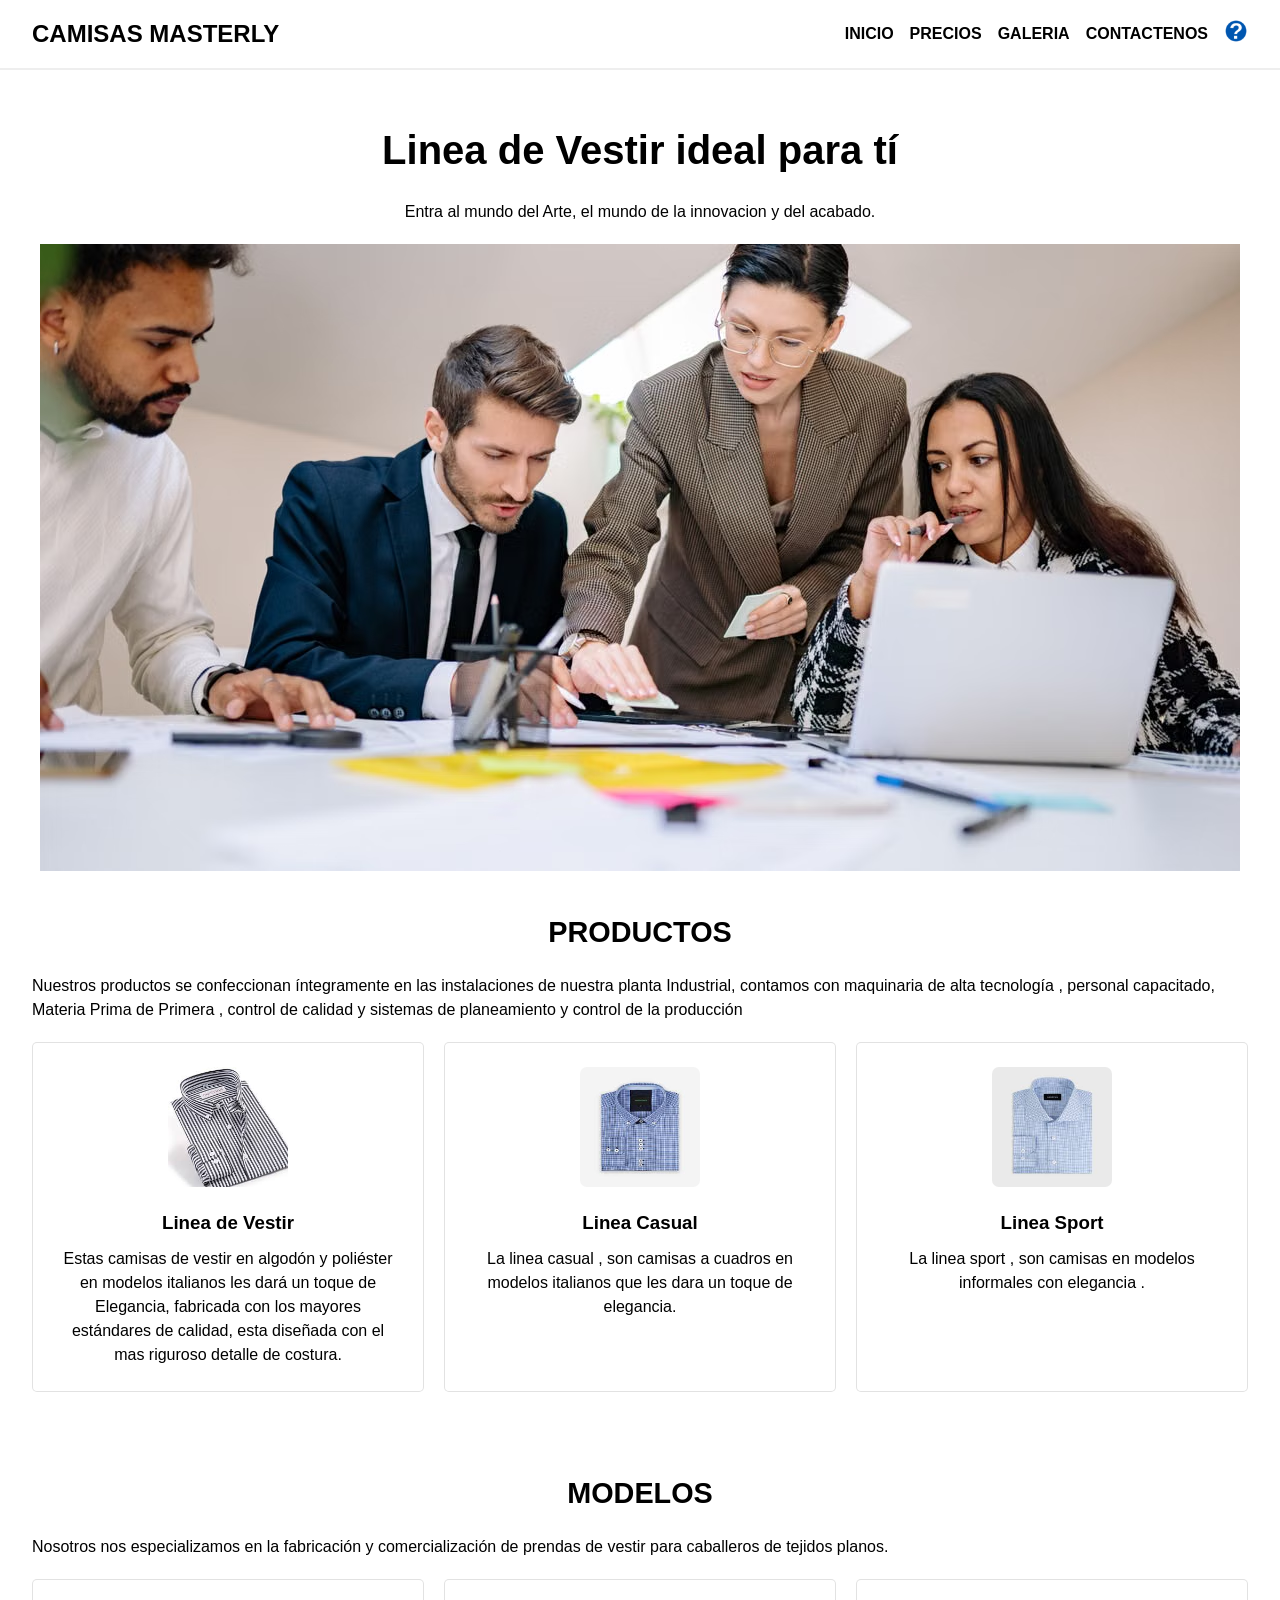
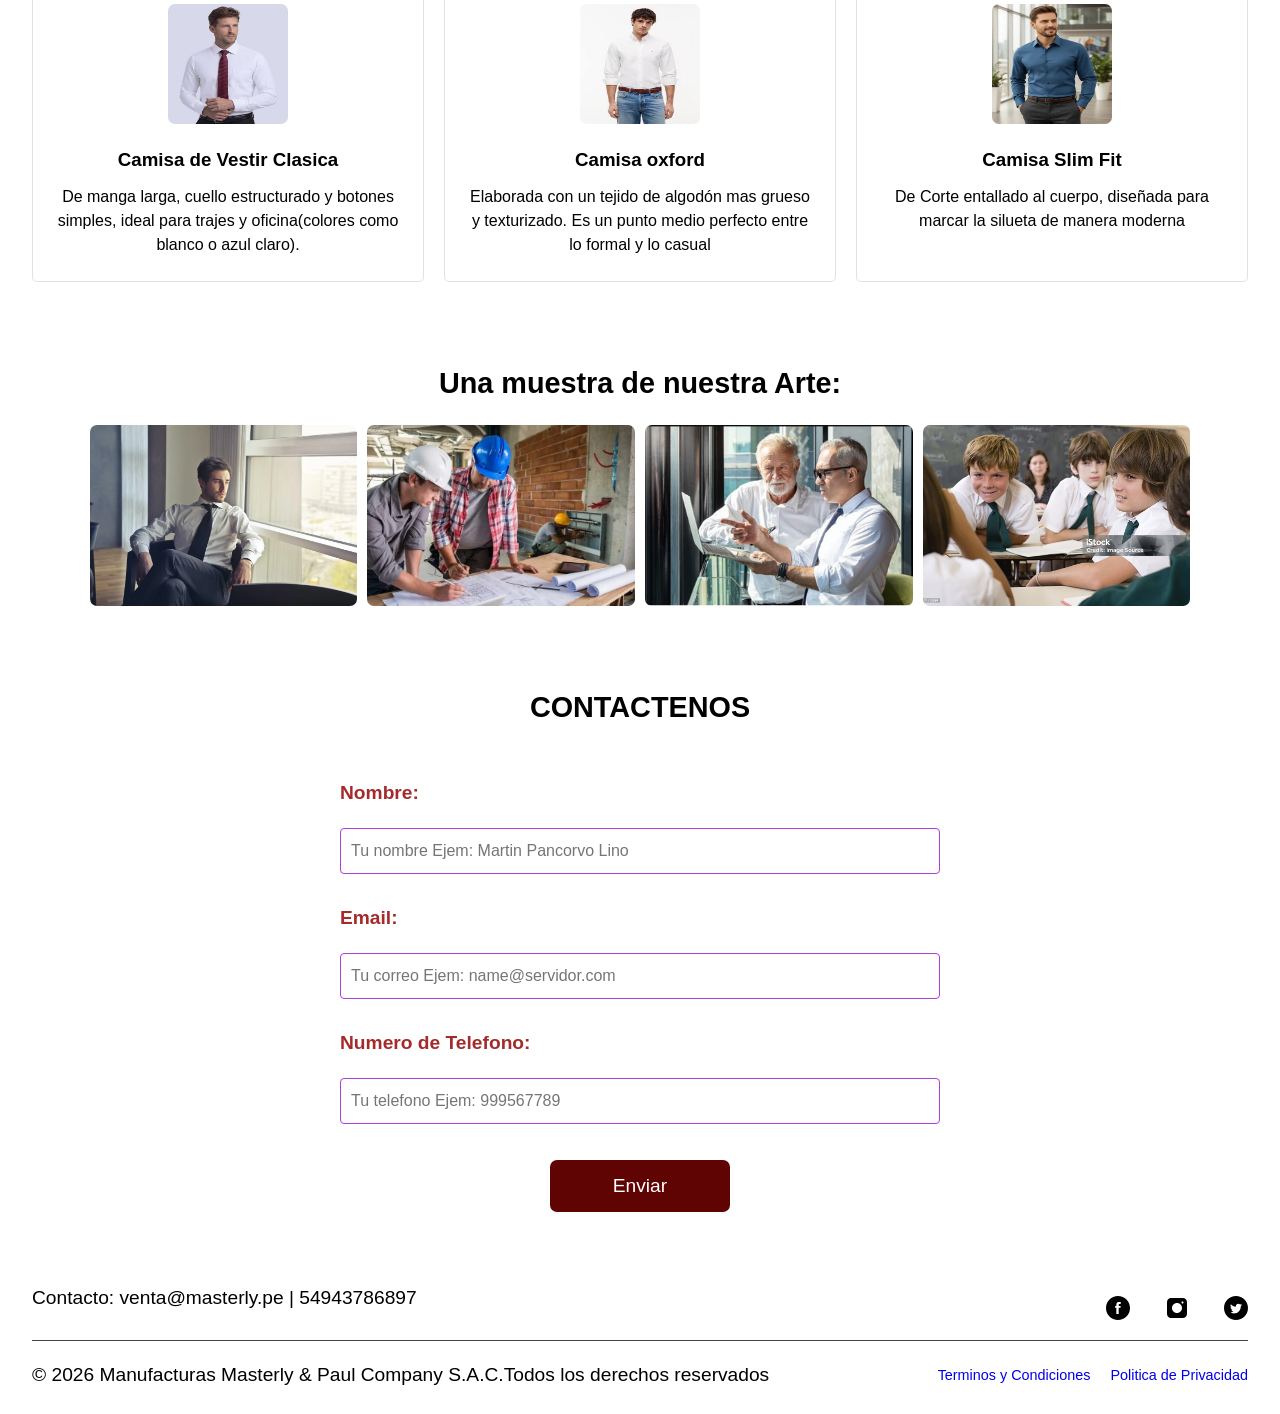
<file: index.html>
<!DOCTYPE html>
<html lang="en">
<head>
    <meta charset="UTF-8">
    <meta name="viewport" content="width=device-width, initial-scale=1.0">
    <title>Masterly</title>
    <link rel="stylesheet" href="style.css">
</head>
<body>

    <header>
        <nav>
            <a href="index.html" class="logo">CAMISAS MASTERLY</a>
            <a href="index.html">INICIO</a>
            <a href="precios.html">PRECIOS</a>
            <a href="#galeria">GALERIA</a>
            <a href="#contacto">CONTACTENOS</a>
            <a href="faq.html" id="icono-faq" aria-label="Preguntas Frecuentes"><img src="faq-svg.png" alt="" srcset="" width="24" height="24"></a>
        </nav>
    </header>
    <main>
        <section id="hero">
            <h1>Linea de Vestir ideal para t&iacute;</h1>
            <p>Entra  al mundo del Arte, el mundo de la innovacion y del acabado.</p>
            <img src="ofi1.avif" alt="Foto en primer plano del ejecutivo" class="hero-image">
        </section>

        <section id="productos">
            <h2>PRODUCTOS</h2>
            <p>Nuestros productos se confeccionan íntegramente en las instalaciones de nuestra planta Industrial, contamos con maquinaria de alta tecnología , personal capacitado, Materia Prima  de Primera , control de calidad y sistemas de planeamiento y control de la producción</p>
             <div class="cards">
                <article class="card">
                  <img src="MICA1.jfif" alt="Imagen de las camisas a Rayas" width="100" height="100">
                  <h3>Linea de Vestir </h3>
                  <p>Estas camisas de vestir en algodón y poliéster en modelos italianos les dará un toque de Elegancia, fabricada con los mayores estándares de calidad, esta diseñada con el mas riguroso detalle de costura.</p>
                </article>
                 <article class="card">
                  <img src="mica2.jfif" alt="Imagen de las Camisas " width="100" height="100">
                  <h3>Linea Casual</h3>
                  <p>La linea casual , son camisas a cuadros en modelos italianos que les dara un toque de elegancia.</p>
                </article>
                 <article class="card">
                  <img src="mica4.jfif" alt="Imagen de las camisas informales" width="100" height="100">
                  <h3>Linea Sport</h3>
                  <p>La linea sport , son camisas en modelos informales con elegancia . </p>
                </article>
             </div>
        </section>

        <section id="modelos">
            <h2>MODELOS</h2>
            <P>Nosotros nos especializamos en la fabricación y comercialización de prendas de vestir para caballeros de tejidos planos.

            </P>
             <div class="cards">
                <article class="card">
                    <img src="vestir.jfif" alt="Foto de las Camisas Clasicas" width="100" height="100">
                    <h3>Camisa de Vestir Clasica</h3>
                    <p>De manga larga, cuello estructurado y botones simples, ideal para trajes y oficina(colores como blanco o azul claro).</p>
                </article>
                <article class="card">
                    <img src="oxford.jfif" alt="Foto de las Camisas Oxford" width="100" height="100">
                    <h3>Camisa oxford</h3>
                    <p>Elaborada con un tejido de algodón mas grueso y texturizado. Es un punto medio perfecto entre lo formal y lo casual</p>
                </article>
                <article class="card">
                    <img src="slimfit.jfif" alt="Foto de las Camisas slim fit" width="100" height="100">
                    <h3>Camisa Slim Fit</h3>
                    <p>De Corte entallado al cuerpo, diseñada para marcar la silueta de manera moderna</p>
                </article>
             </div>
        </section>

        <section id="galeria">
              <h2>Una muestra de nuestra Arte:</h2>
              <div class="galeria">
                <img src="ejecutivo.jpg" alt="Camisa Galeria 1">
                <img src="construccion.png" alt="Camisa Galeria 2">
                <img src="viejitos2.png" alt="Camisa Galeria 3">
                <img src="escolar.jpg" alt="Camisa Galeria 4">
              </div>
        </section>

        <section id="contacto">
            <h2>CONTACTENOS</h2>
            <form>
                <label for="nombre">Nombre:</label>
                <input type="text" id="nombre" placeholder="Tu nombre Ejem: Martin Pancorvo Lino ">

                <label for="email">Email:</label>
                <input type="email" id="email" placeholder="Tu correo Ejem: name@servidor.com">

                <label for="telefono">Numero de Telefono:</label>
                <input type="tel" id="telefono" placeholder="Tu telefono Ejem: 999567789">

                <button type="submit">Enviar</button>
            </form>
        </section>

    </main>
    <footer>
        <div class="footer-top">
            <p>Contacto: venta@masterly.pe | 54943786897</p>
            <div class="social-icons">
                <a href="#" aria-label="Nuestro facebook"> <img src="facebook-icon.svg" alt="icono de facbook" width="24" height="24"></a>
                <a href="#" aria-label="Nuestro instagram"><img src="instagram-icon.svg" alt="icono de instagram" width="24" height="24"></a>
                <a href="#" aria-label="Nuestro tiktok"><img src="twitter-icon.svg" alt="icono de twitter" width="24" height="24"></a>
            </div>
        </div>
        <div class="footer-bottom">
               <p>&copy; 2026 Manufacturas Masterly &amp; Paul Company S.A.C.Todos los derechos reservados</p>
                <div class="legal-links">
                    <a href="#">Terminos y Condiciones</a>
                    <a href="#">Politica de Privacidad</a>
                </div>
        </div>
    </footer>

    <script src="script.js"></script>
</body>
</html>
</file>
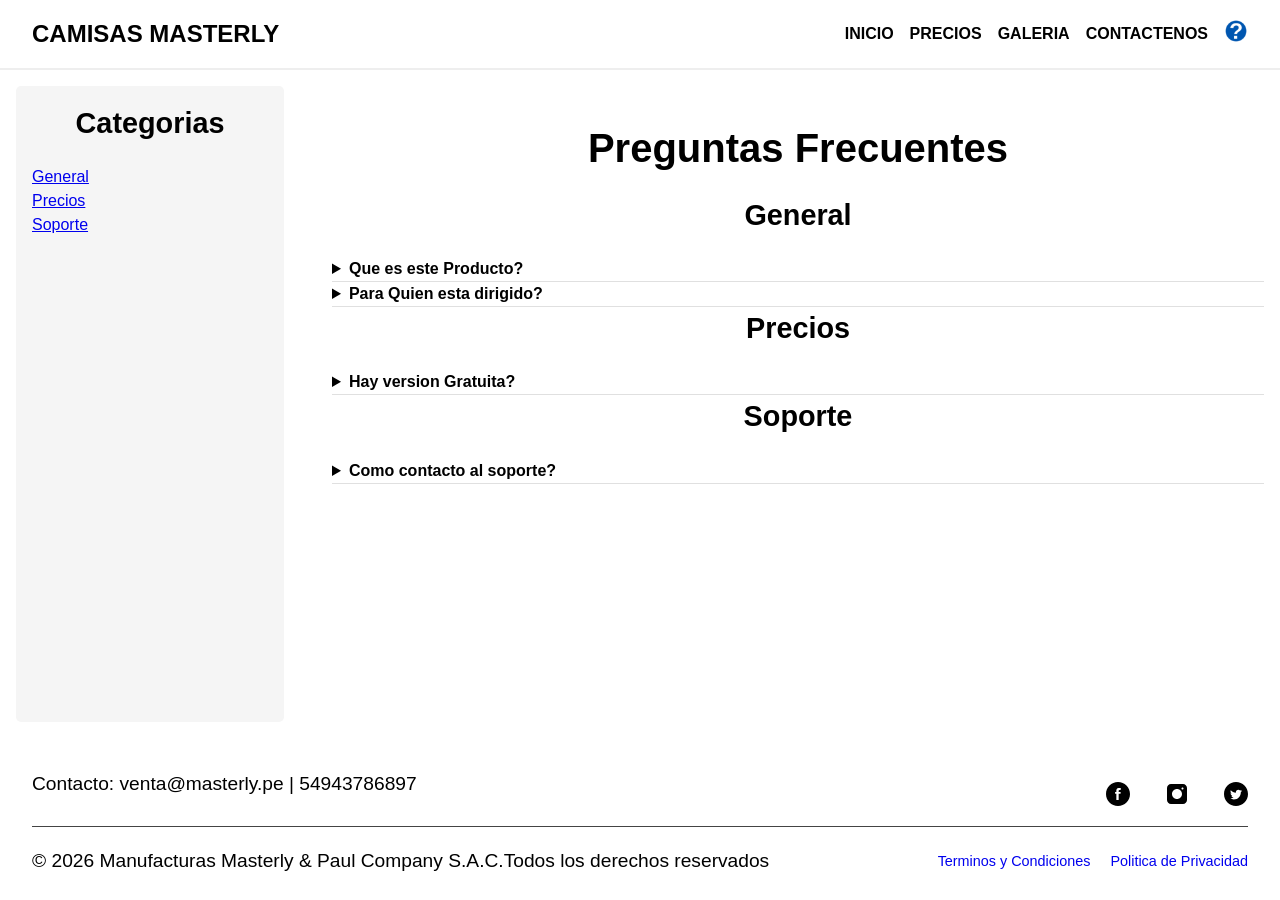
<file: faq.html>
<!DOCTYPE html>
<html lang="en">
<head>
    <meta charset="UTF-8">
    <meta name="viewport" content="width=device-width, initial-scale=1.0">
    <title>Masterly</title>
    <link rel="stylesheet" href="style.css">
</head>
<body class="faq-layout">
      <header>
        <nav>
            <a href="index.html" class="logo">CAMISAS MASTERLY</a>
            <a href="index.html">INICIO</a>
            <a href="precios.html">PRECIOS</a>
            <a href="#galeria">GALERIA</a>
            <a href="#contacto">CONTACTENOS</a>
            <a href="faq.html" id="icono-faq" aria-label="Preguntas Frecuentes"><img src="faq-svg.png" alt="" srcset="" width="24" height="24"></a>
        </nav>
    </header>


    <nav class="faq-nav">
        <h2>Categorias</h2> 
        <ul>
            <li><a href="#general">General</a></li>
            <li><a href="#precios">Precios</a></li>
            <li><a href="#soporte">Soporte</a></li>
        </ul>
    </nav>

    <main class="faq-main">
        <h1>Preguntas Frecuentes</h1>
        <section id="general">
            <h2>General</h2>
            <details>
                <summary>Que es este Producto?</summary>
                <p>Una Linea de Vestir para caballeros</p>
            </details>
            <details>
                <summary>Para Quien esta dirigido?</summary>
                <p>Para gente que le encante el buen vestir</p>
            </details>

        </section>
        <section id="precios">
            <h2>Precios</h2>
            <details>
                <summary>Hay version Gratuita?</summary>
                <p>Si, el plan free incluye...</p>
            </details>

        </section>
            <section id="soporte">
            <h2>Soporte</h2>
            <details>
                <summary>Como contacto al soporte?</summary>
                <p>Via email o chat....</p>
            </details>

        </section>
    </main>
     <footer>
        <div class="footer-top">
            <p>Contacto: venta@masterly.pe | 54943786897</p>
            <div class="social-icons">
                <a href="#" aria-label="Nuestro facebook"> <img src="facebook-icon.svg" alt="icono de facbook" width="24" height="24"></a>
                <a href="#" aria-label="Nuestro instagram"><img src="instagram-icon.svg" alt="icono de instagram" width="24" height="24"></a>
                <a href="#" aria-label="Nuestro tiktok"><img src="twitter-icon.svg" alt="icono de twitter" width="24" height="24"></a>
            </div>
        </div>
        <div class="footer-bottom">
               <p>&copy; 2026 Manufacturas Masterly &amp; Paul Company S.A.C.Todos los derechos reservados</p>
                <div class="legal-links">
                    <a href="#">Terminos y Condiciones</a>
                    <a href="#">Politica de Privacidad</a>
                </div>
        </div>
    </footer>
</body>
</html>
</file>
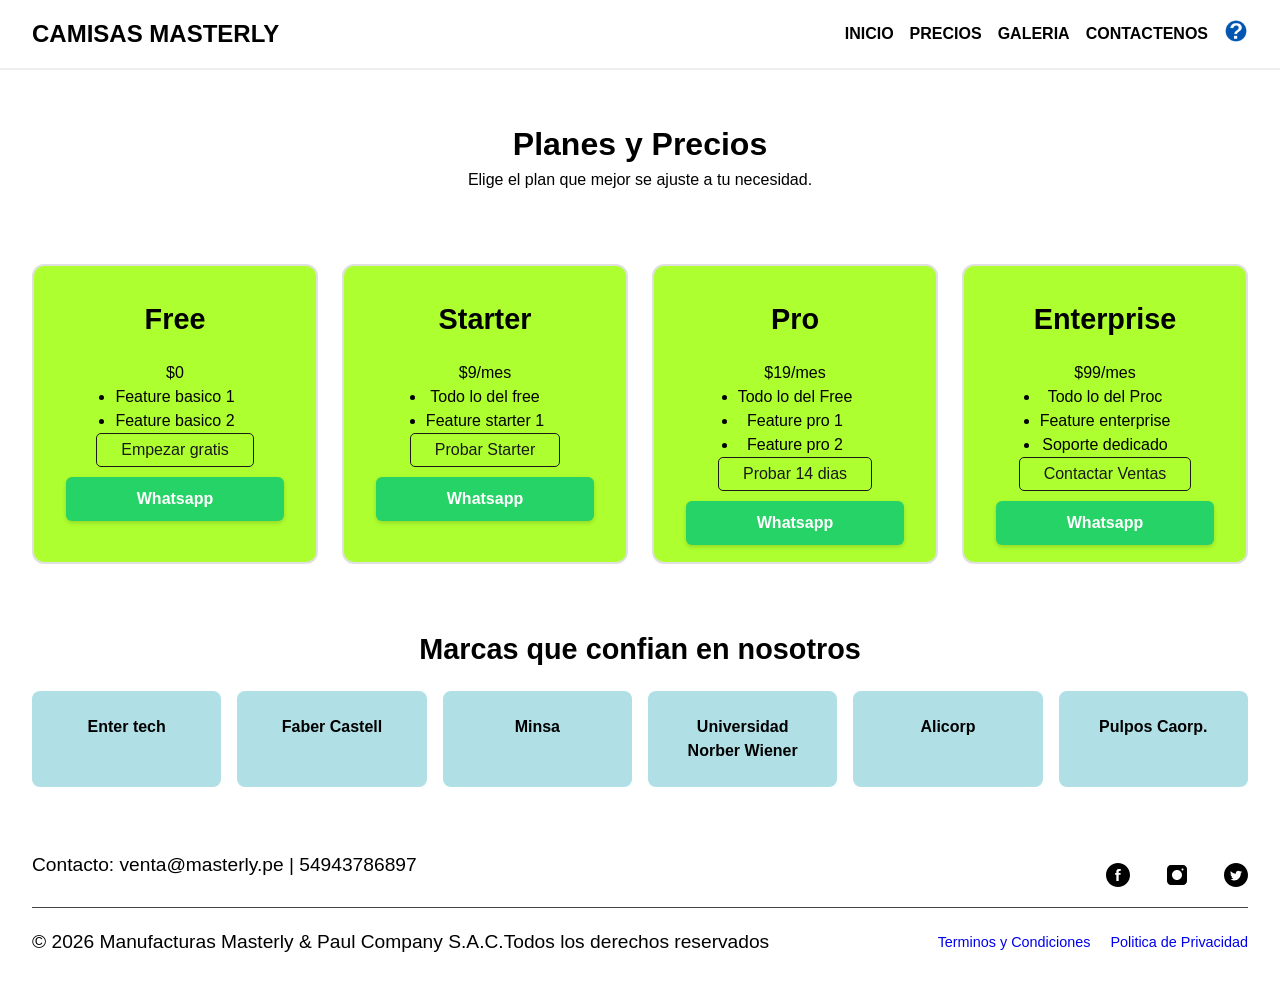
<file: precios.html>
<!DOCTYPE html>
<html lang="en">
<head>
    <meta charset="UTF-8">
    <meta name="viewport" content="width=device-width, initial-scale=1.0">
    <title>Masterly</title>
    <link rel="stylesheet" href="style.css">
    
</head>
<body>
      <header>
        <nav>
            <a href="index.html" class="logo">CAMISAS MASTERLY</a>
            <a href="index.html">INICIO</a>
            <a href="precios.html">PRECIOS</a>
            <a href="#galeria">GALERIA</a>
            <a href="#contacto">CONTACTENOS</a>
            <a href="faq.html" id="icono-faq" aria-label="Preguntas Frecuentes"><img src="faq-svg.png" alt="" srcset="" width="24" height="24"></a>
        </nav>
    </header>
    <main>
        <div id="content-precios">
            <h1>Planes y Precios</h1>
            <p>Elige el plan que mejor se ajuste a tu necesidad.</p>

        </div>
        <div class="planes">
            <article class="plan">
                <h2>Free</h2>
                <p class="precio">$0</p>
                <ul>
                    <li>Feature basico 1</li>
                    <li>Feature basico 2</li>
                </ul>
                <a href="#" class="btn">Empezar gratis</a>
                <a href="https://wa.me" class="btn-whatsapp" target="_blank" rel="noopener noreferrer">Whatsapp</a>
            </article>

            <article class="plan">
                <h2>Starter</h2>
                <p class="precio">$9/mes</p>
                <ul>
                    <li>Todo lo del free</li>
                    <li>Feature starter 1</li>
                    
                </ul>
                <a href="#" class="btn">Probar Starter</a>
                <a href="https://wa.me" class="btn-whatsapp" target="_blank" rel="noopener noreferrer">Whatsapp</a>
            </article>

            <article class="plan">
                <h2>Pro</h2>
                <p class="precio">$19/mes</p>
                <ul>
                    <li>Todo lo del Free</li>
                    <li>Feature pro 1</li>
                    <li>Feature pro 2</li>
                </ul>
                <a href="#" class="btn">Probar 14 dias</a>
                <a href="https://wa.me" class="btn-whatsapp" target="_blank" rel="noopener noreferrer">Whatsapp</a>
            </article>
            <article class="plan">
                <h2>Enterprise</h2>
                <p class="precio">$99/mes</p>
                <ul>
                    <li><Table>Todo lo del Proc</Table></li>
                    <li>Feature enterprise</li>
                    <li>Soporte dedicado</li>
                </ul>
                <a href="#" class="btn">Contactar Ventas</a>
                <a href="https://wa.me" class="btn-whatsapp" target="_blank" rel="noopener noreferrer">Whatsapp</a>
            </article>

          
        

        </div>
           <div class="clientes">
            <h2>Marcas que confian en nosotros</h2>
            <div class="logos">
                <div class="logo-cliente">Enter tech</div>
                <div class="logo-cliente">Faber Castell</div>
                <div class="logo-cliente">Minsa</div>
                <div class="logo-cliente">Universidad Norber Wiener</div>
                <div class="logo-cliente">Alicorp</div>
                <div class="logo-cliente">Pulpos Caorp.</div>
                
           
            </div>

         </div>
    </main>

    <footer>
        <div class="footer-top">
            <p>Contacto: venta@masterly.pe | 54943786897</p>
            <div class="social-icons">
                <a href="#" aria-label="Nuestro facebook"> <img src="facebook-icon.svg" alt="icono de facbook" width="24" height="24"></a>
                <a href="#" aria-label="Nuestro instagram"><img src="instagram-icon.svg" alt="icono de instagram" width="24" height="24"></a>
                <a href="#" aria-label="Nuestro tiktok"><img src="twitter-icon.svg" alt="icono de twitter" width="24" height="24"></a>
            </div>
        </div>
        <div class="footer-bottom">
               <p>&copy; 2026 Manufacturas Masterly &amp; Paul Company S.A.C.Todos los derechos reservados</p>
                <div class="legal-links">
                    <a href="#">Terminos y Condiciones</a>
                    <a href="#">Politica de Privacidad</a>
                </div>
        </div>
    </footer>
</body>
</html>
</file>
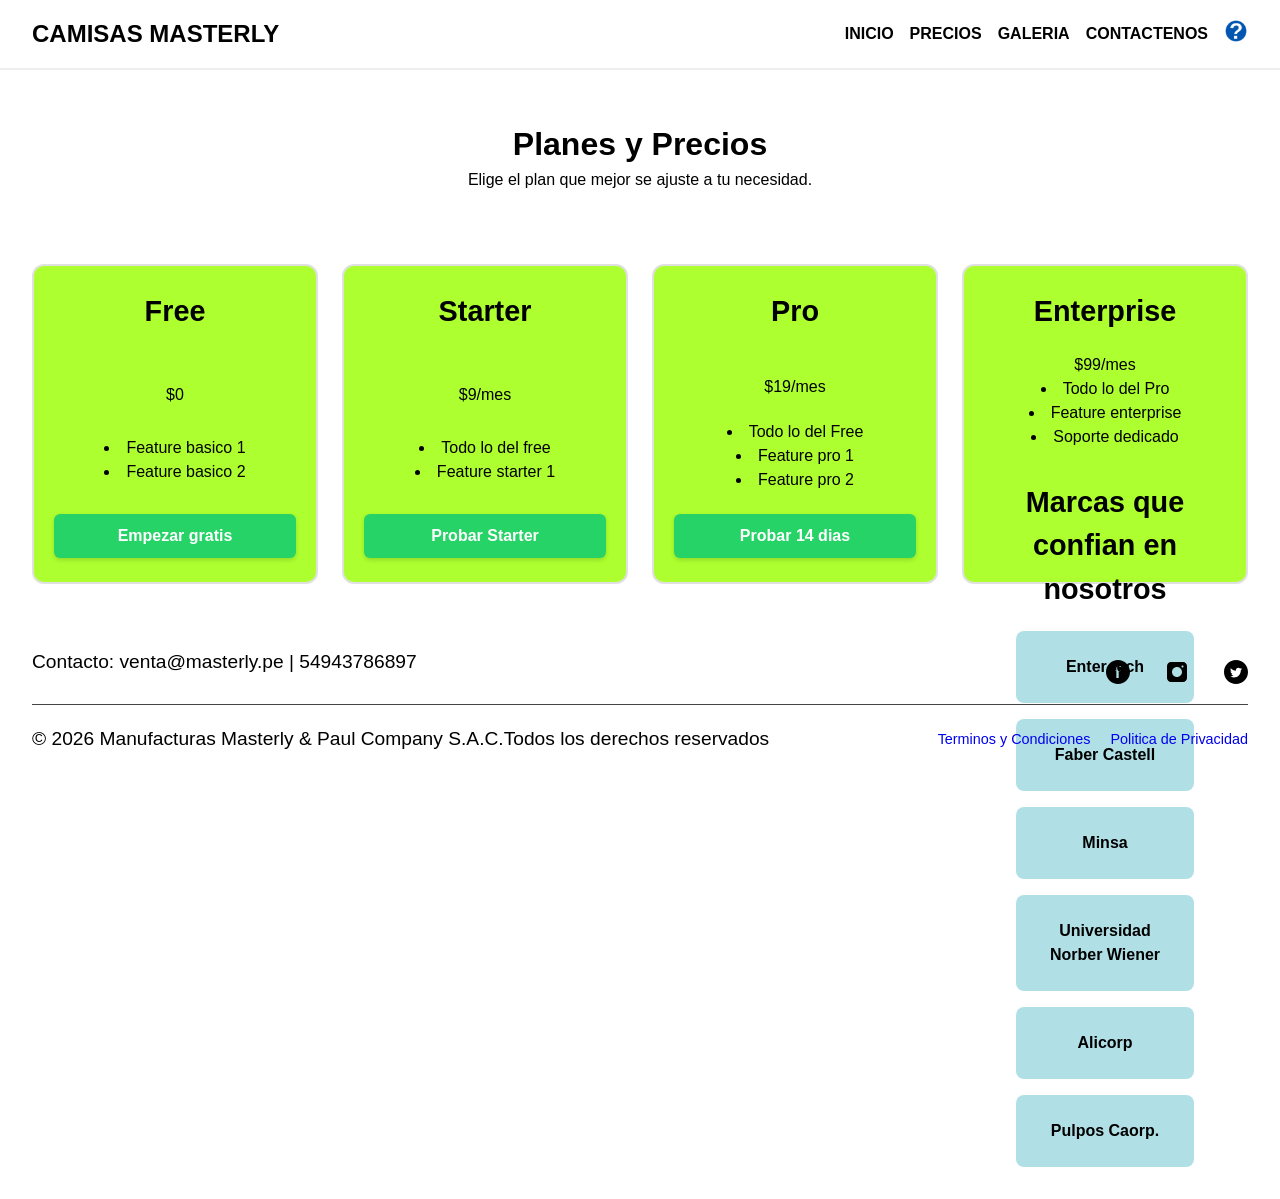
<file: prueba.html>
<!DOCTYPE html>
<html lang="en">
<head>
    <meta charset="UTF-8">
    <meta name="viewport" content="width=device-width, initial-scale=1.0">
    <title>Masterly</title>

<style>

*{
    margin: 0;
    padding: 0;
    box-sizing: border-box;
}
body{
    font-family: 'Trebuchet MS', 'Lucida Sans Unicode', 'Lucida Grande', 'Lucida Sans', Arial, sans-serif;
    line-height: 1.5;
    color:black;
}
header nav{
    display: flex;
    gap: 16px;
    align-items: center;
    padding: 16px 32px;
    border-bottom: 2px solid #eee;
}
header nav a{
    text-decoration: none;
    color: black;
    font-weight: 700;
}
header nav .logo{
    flex-grow: 1;
    font-size: 1.5rem;
}
#productos, #modelos{
    padding: 40px 32px;
}
h2{
    text-align: center;
    font-size: 1.8rem;
    margin-bottom: 20px;
}
.cards{
    display: flex;
    flex-wrap: wrap;
    gap: 20px;
    margin-top: 20px;
}
.card{
    flex-basis: 280px;
    flex-grow: 1;
    padding: 24px;
    border: 1px solid #e0e0e0ee;
    border-radius: 5px;
    background: #fff;
    text-align: center;
    transition: all 0.3s ease;
}
.card:hover{
    background: #f5f5f5;
}
.card h3{
    margin: 15px 0 10px 0;
}
.card img{
    width: 120px;
    height: 120px;
    border-radius: 7px;
}
#galeria{
    padding: 40px 32px;
}
.galeria{
    display: flex;
    flex-wrap: wrap;
    gap: 10px;
    margin-top: 10px;
    justify-content: center;
}
.galeria img{
    max-width: 22%;
    flex-grow: 1;
    height: auto;
    border-radius: 7px;
    object-fit: cover;
}

#logo{
    display: flex;
    flex-direction: column;
}
#nav{
    display: flex;
    align-self: center;
    justify-content: space-between;
}

#hero{
    display: flex;
    flex-direction: column;
    align-items: center;
    gap: 20px;
    padding-top: 50px;
    text-align: center;
}
#hero h1{
    font-size: 2.5rem;
}
#hero p{
    font-size: 1rem;
}

.hero-image{
    max-width: 100%;
    height: auto;
}

#contacto{
    display: flex;
    flex-direction: column;
    align-items: center;
    gap:20px;
    padding: 40px 32px;
}
#contacto form{
    display: flex;
    flex-direction: column;
    gap: 20px;
    width: 100%;
    max-width: 600px;
}
#contacto form label{
    font-weight: 700;
    font-size: 1.2rem;
    margin-top: 10px;
    color:brown;
}
#contacto form input{
    padding:10px;
    border-radius: 4px;
    border: 1px solid #ab3edd;
    font:inherit;
    outline: none;
}
#contacto form button{
    margin-top: 16px;
    padding: 12px;
    width: 30%;
    align-self: center;
    background: rgb(95, 3, 3);
    color: white;
    border: none;
    font: inherit;
    font-size: 1.2rem;
    border-radius: 7px;
    cursor: pointer;
}
#contacto form button:hover{
    background: white;
    color: brown;
    border: 1px solid brown;
}
footer{
    display: flex;
    flex-direction: column;
    padding: 24px 32px;
    gap: 20px;
}
footer p{
    text-align:center;
    font-size: 1.2rem;
}
.footer-top{
    display: flex;
    justify-content: space-between;
    align-items: center;
    flex-wrap: wrap;
    gap: 16px;
}
.social-icons{
    display: flex;
    gap:35px;
    margin-top: 20px;
}
.social-icons a{
    display: inline-flex;
    align-items: center;
    justify-content: center;
    text-decoration: none;
    transition: all 0.3s ease;
}
.social-icons a:hover{
    transform: scale(1.15);
}
.footer-bottom{
    display: flex;
    justify-content: space-between;
    align-items: center;
    flex-wrap: wrap;
    gap:16px;
    border-top: 1px solid #444;
    padding-top: 20px;
    font-size: 0.9rem;
}
.legal-links {
   display: flex;
   gap: 20px;
}
.legal-links a{
    text-decoration: none;
}

/* Tablets verticales (hasta 768px) */
@media (max-width: 768px){
    header nav{
        flex-wrap: wrap;
        justify-content: center;
        gap: 12px 20px;
    }
    header nav .logo{
        flex-basis: 100%;
        text-align: center;
    }

    #hero{
        padding-top: 30px;
        padding-left: 24px;
        padding-right: 24px;
    }
    #hero h1{
        font-size: 2rem;
    }

    h2{
        font-size: 1.6rem;
    }

    .card{
        flex-basis: 240px;
    }

    .galeria img{
        max-width: 48%;
    }

    #contacto form button{
        width: 50%;
    }

    .footer-top,
    .footer-bottom{
        flex-direction: column;
        text-align: center;
    }
    .social-icons{
        margin-top: 0;
        justify-content: center;
    }
    footer p{
        font-size: 1.1rem;
    }
}
/*::::::::::::::::::::::::::::::PRECIOS.HTML::::::::::::::::::::*/
#content-precios{
    text-align: center;
    margin: 50px 0 40px 0;
}
.planes{
    display: grid;
    gap: 24px;
    padding: 32px;
    margin: 0 auto;
}
.plan{
    border: 2px solid #e0e0e0;
    border-radius: 12px;
    padding: 24px 20px;
    background: greenyellow;
    height: 320px; /* Ajustado para dar espacio al nuevo diseño de botón */
    display: flex;
    flex-direction: column;
    align-items: center;
    justify-content: space-between; /* Empuja el botón simétricamente hacia el fondo */
}
.plan ul{
    text-align: center;
    list-style-position: inside;
}

/* DISEÑO DE BOTÓN ESTILO WHATSAPP */
.plan .btn-whatsapp {
    background-color: #25D366;
    color: #ffffff;
    font-weight: bold;
    text-decoration: none;
    border: none;
    border-radius: 6px;
    padding: 10px 16px;
    width: 100%;
    text-align: center;
    box-shadow: 0 2px 4px rgba(0,0,0,0.15);
    transition: background-color 0.2s ease, transform 0.1s ease;
}
.plan .btn-whatsapp:hover {
    background-color: #128C7E;
    color: #ffffff;
    transform: scale(1.02);
}

.clientes{
    padding: 32px;
    margin: 0 auto;
}
.logos{
    display: grid;
    grid-template-columns: repeat(auto-fit, minmax(150px, 1fr));
    gap: 16px;
    margin-top: 16px;
}
.logo-cliente{
    background-color:powderblue;
    padding: 24px;
    text-align: center;
    font-weight: 700;
    border-radius: 8px;
}

@media(min-width:640px){
    .planes{
        grid-template-columns: 1fr 1fr;
    }
}
    
@media(min-width:1024px){
    .planes{
        grid-template-columns: repeat(4,1fr);
    }
}

/*:::::::::::::::::FAQ.HTML:::::::::::*/
.faq-layout{
display: grid;
grid-template-areas: 
"header"
"nav"
"main"
"footer";
grid-template-columns: 1fr;
gap: 16px;
min-height: 100vh;
}
.faq-layout header{
    grid-area: header;
}
.faq-nav{
    grid-area: nav;
    padding: 16px;
    margin: 0px 16px;
    background:#f5f5f5;
    border-radius: 5px;
}
.faq-main{
    grid-area: main;
    padding: 16px;
}
.faq-layout footer{
    grid-area: footer;
}
.faq-nav ul{
    list-style: none;
    padding: 0;
}
.faq-main details{
    border-bottom: 1px solid #e0e0e0;
}
.faq-main summary{
    font-weight: 600;
    cursor: pointer;
}
.faq-layout h1{
    text-align: center;
    padding: 16px;
    font-size: 2.5rem;
}
@media(min-width: 640px){
    .faq-layout{
        grid-template-areas: 
        "header header"
        "nav main"
        "footer footer";
        grid-template-columns: 300px 1fr;
        grid-template-rows: auto 1fr auto;
    }
}

</style>
    
</head>
<body>
      <header>
        <nav>
            <a href="index.html" class="logo">CAMISAS MASTERLY</a>
            <a href="index.html">INICIO</a>
            <a href="precios.html">PRECIOS</a>
            <a href="#galeria">GALERIA</a>
            <a href="#contacto">CONTACTENOS</a>
            <a href="faq.html" id="icono-faq" aria-label="Preguntas Frecuentes"><img src="faq-svg.png" alt="" srcset="" width="24" height="24"></a>
        </nav>
    </header>
    <main>
        <div id="content-precios">
            <h1>Planes y Precios</h1>
            <p>Elige el plan que mejor se ajuste a tu necesidad.</p>
        </div>
        <div class="planes">
            <!-- Plan Free -->
            <article class="plan">
                <h2>Free</h2>
                <p class="precio">$0</p>
                <ul>
                    <li>Feature basico 1</li>
                    <li>Feature basico 2</li>
                </ul>
                <!-- Enlace plano pre-codificado con los caracteres de escape correspondientes -->
                <a href="https://wa.me" class="btn-whatsapp" target="_blank" rel="noopener noreferrer">Empezar gratis</a>
            </article>

            <!-- Plan Starter -->
            <article class="plan">
                <h2>Starter</h2>
                <p class="precio">$9/mes</p>
                <ul>
                    <li>Todo lo del free</li>
                    <li>Feature starter 1</li>
                </ul>
                <a href="https://wa.me" class="btn-whatsapp" target="_blank" rel="noopener noreferrer">Probar Starter</a>
            </article>

            <!-- Plan Pro -->
            <article class="plan">
                <h2>Pro</h2>
                <p class="precio">$19/mes</p>
                <ul>
                    <li>Todo lo del Free</li>
                    <li>Feature pro 1</li>
                    <li>Feature pro 2</li>
                </ul>
                <a href="https://wa.me" class="btn-whatsapp" target="_blank" rel="noopener noreferrer">Probar 14 dias</a>
            </article>

            <!-- Plan Enterprise -->
            <article class="plan">
                <h2>Enterprise</h2>
                <p class="precio">$99/mes</p>
                <ul>
                    <li>Todo lo del Pro</li>
                    <li>Feature enterprise</li>
                    <li>Soporte dedicado</li>
                </ul>
                <div class="clientes">
            <h2>Marcas que confian en nosotros</h2>
            <div class="logos">
                <div class="logo-cliente">Enter tech</div>
                <div class="logo-cliente">Faber Castell</div>
                <div class="logo-cliente">Minsa</div>
                <div class="logo-cliente">Universidad Norber Wiener</div>
                <div class="logo-cliente">Alicorp</div>
                <div class="logo-cliente">Pulpos Caorp.</div>
                
           
            </div>
           </div>
         </div>
    </main>

    <footer>
        <div class="footer-top">
            <p>Contacto: venta@masterly.pe | 54943786897</p>
            <div class="social-icons">
                <a href="#" aria-label="Nuestro facebook"> <img src="facebook-icon.svg" alt="icono de facbook" width="24" height="24"></a>
                <a href="#" aria-label="Nuestro instagram"><img src="instagram-icon.svg" alt="icono de instagram" width="24" height="24"></a>
                <a href="#" aria-label="Nuestro tiktok"><img src="twitter-icon.svg" alt="icono de twitter" width="24" height="24"></a>
            </div>
        </div>
        <div class="footer-bottom">
               <p>&copy; 2026 Manufacturas Masterly &amp; Paul Company S.A.C.Todos los derechos reservados</p>
                <div class="legal-links">
                    <a href="#">Terminos y Condiciones</a>
                    <a href="#">Politica de Privacidad</a>
                </div>
        </div>
    </footer>
</file>
<file: style.css>
*{
    margin: 0;
    padding: 0;
    box-sizing: border-box;
}
body{
    font-family: 'Trebuchet MS', 'Lucida Sans Unicode', 'Lucida Grande', 'Lucida Sans', Arial, sans-serif;
    line-height: 1.5;
    color:black;
}
header nav{
    display: flex;
    gap: 16px;
    align-items: center;
    padding: 16px 32px;
    border-bottom: 2px solid #eee;
}
header nav a{
    text-decoration: none;
    color: black;
    font-weight: 700;
}
header nav .logo{
    flex-grow: 1;
    font-size: 1.5rem;
}
#productos, #modelos{
    padding: 40px 32px;
}
h2{
    text-align: center;
    font-size: 1.8rem;
    margin-bottom: 20px;
}
.cards{
    display: flex;
    flex-wrap: wrap;
    gap: 20px;
    margin-top: 20px;
}
.card{
    flex-basis: 280px;
    flex-grow: 1;
    padding: 24px;
    border: 1px solid #e0e0e0ee;
    border-radius: 5px;
    background: #fff;
    text-align: center;
    transition: all 0.3s ease;
}
.card:hover{
    background: #f5f5f5;
}
.card h3{
    margin: 15px 0 10px 0;
}
.card img{
    width: 120px;
    height: 120px;
    border-radius: 7px;
}
#galeria{
    padding: 40px 32px;
}
.galeria{
    display: flex;
    flex-wrap: wrap;
    gap: 10px;
    margin-top: 10px;
    justify-content: center;
}
.galeria img{
    max-width: 22%;
    flex-grow: 1;
    height: auto;
    border-radius: 7px;
    object-fit: cover;
}

#logo{
    display: flex;
    flex-direction: column;
}
#nav{
    display: flex;
    align-self: center;
    justify-content: space-between;
}

#hero{
    display: flex;
    flex-direction: column;
    align-items: center;
    gap: 20px;
    padding-top: 50px;
    text-align: center;
}
#hero h1{
    font-size: 2.5rem;
}
#hero p{
    font-size: 1rem;
}

.hero-image{
    max-width: 100%;
    height: auto;
}

#contacto{
    display: flex;
    flex-direction: column;
    align-items: center;
    gap:20px;
    padding: 40px 32px;
}
#contacto form{
    display: flex;
    flex-direction: column;
    gap: 20px;
    width: 100%;
    max-width: 600px;
}
#contacto form label{
    font-weight: 700;
    font-size: 1.2rem;
    margin-top: 10px;
    color:brown;
}
#contacto form input{
    padding:10px;
    border-radius: 4px;
    border: 1px solid #ab3edd;
    font:inherit;
    outline: none;
}
#contacto form button{
    margin-top: 16px;
    padding: 12px;
    width: 30%;
    align-self: center;
    background: rgb(95, 3, 3);
    color: white;
    border: none;
    font: inherit;
    font-size: 1.2rem;
    border-radius: 7px;
    cursor: pointer;
}
#contacto form button:hover{
    background: white;
    color: brown;
    border: 1px solid brown;
}
footer{
    display: flex;
    flex-direction: column;
    padding: 24px 32px;
    gap: 20px;
}
footer p{
    text-align:center;
    font-size: 1.2rem;
}
.footer-top{
    display: flex;
    justify-content: space-between;
    align-items: center;
    flex-wrap: wrap;
    gap: 16px;
}
.social-icons{
    display: flex;
    gap:35px;
    margin-top: 20px;
}
.social-icons a{
    display: inline-flex;
    align-items: center;
    justify-content: center;
    text-decoration: none;
    transition: all 0.3s ease;
}
.social-icons a:hover{
    transform: scale(1.15);
}
.footer-bottom{
    display: flex;
    justify-content: space-between;
    align-items: center;
    flex-wrap: wrap;
    gap:16px;
    border-top: 1px solid #444;
    padding-top: 20px;
    font-size: 0.9rem;
}
.legal-links {
   display: flex;
   gap: 20px;
}
.legal-links a{
    text-decoration: none;
}

/* Tablets verticales (hasta 768px) */
@media (max-width: 768px){
    /* Navegación: el logo ocupa su propia línea y los enlaces se acomodan debajo */
    header nav{
        flex-wrap: wrap;
        justify-content: center;
        gap: 12px 20px;
    }
    header nav .logo{
        flex-basis: 100%;
        text-align: center;
    }

    #hero{
        padding-top: 30px;
        padding-left: 24px;
        padding-right: 24px;
    }
    #hero h1{
        font-size: 2rem;
    }

    h2{
        font-size: 1.6rem;
    }

    .card{
        flex-basis: 240px;
    }

    .galeria img{
        max-width: 48%;      /* 2 por fila */
    }

    #contacto form button{
        width: 50%;
    }

    /* Footer centrado y en columna */
    .footer-top,
    .footer-bottom{
        flex-direction: column;
        text-align: center;
    }
    .social-icons{
        margin-top: 0;
        justify-content: center;
    }
    footer p{
        font-size: 1.1rem;
    }
}
/*::::::::::::::::::::::::::::::PRECIOS.HTML::::::::::::::::::::*/
#content-precios{
    text-align: center;
    margin: 50px 0 40px 0;
}
.planes{
    display: grid;
    gap: 24px;
    padding: 32px;
    margin: 0 auto;

}
.plan{
    border: 2px solid #e0e0e0;
    border-radius: 12px;
    padding: 32px;
    background:greenyellow;
    height: 300px;
    display: flex;
    flex-direction: column;
    align-items: center;
}
.plan ul{
  /*  list-style: none;*/
    text-align: center;
}
.plan a{
    color: #1a1a1a;
    text-decoration: none;
    border: 1px solid #1a1a1a;
    border-radius: 5px;
    padding: 4px 24px;
}

/* DISEÑO DE BOTÓN ESTILO WHATSAPP */
.plan .btn-whatsapp {
    background-color: #25D366;
    color: #ffffff;
    font-weight: bold;
    text-decoration: none;
    border: none;
    border-radius: 6px;
    padding: 10px 16px;
    width: 100%;
    text-align: center;
    box-shadow: 0 2px 4px rgba(0,0,0,0.15);
    transition: background-color 0.2s ease, transform 0.1s ease;
    margin-top: 10px;
}
.plan .btn-whatsapp:hover {
    background-color: #128C7E;
    color: #ffffff;
    transform: scale(1.02);
}

.clientes{
    padding: 32px;
    margin: 0 auto;

}
.logos{
    display: grid;
    grid-template-columns: repeat(auto-fit, minmax(150px, 1fr));
    gap: 16px;
    margin-top: 16px;
    
}
.logo-cliente{
    background-color:powderblue;
    padding: 24px;
    text-align: center;
    font-weight: 700;
    border-radius: 8px;

}

@media(min-width:640px){
    .planes{
        grid-template-columns: 1fr 1fr;
    }
    
    }

    
@media(min-width:1024px){
    .planes{
        grid-template-columns: repeat(4,1fr);
    }
}

/*:::::::::::::::::FAQ.HTML:::::::::::*/
.faq-layout{
display: grid;
grid-template-areas: 
"header"
"nav"
"main"
"footer";
grid-template-columns: 1fr;
gap: 16px;
min-height: 100vh;
}
.faq-layout header{
    grid-area: header;
}
.faq-nav{
    grid-area: nav;
    padding: 16px;
    margin: 0px 16px;
    background:#f5f5f5;
    border-radius: 5px;
}
.faq-main{
    grid-area: main;
    padding: 16px;
}
.faq-layout footer{
    grid-area: footer;
}
.faq-nav ul{
    list-style: none;
    padding: 0;
}
.faq-main details{
    border-bottom: 1px solid #e0e0e0;

}
.faq-main summary{
    font-weight: 600;
    cursor: pointer;
}
.faq-layout h1{
    text-align: center;
    padding: 16px;
    font-size: 2.5rem;
}
@media(min-width: 640px){
    .faq-layout{
        grid-template-areas: 
        "header header"
        "nav main"
        "footer footer";
        grid-template-columns: 300px 1fr;
        grid-template-rows: auto 1fr auto;
    }


}
</file>
